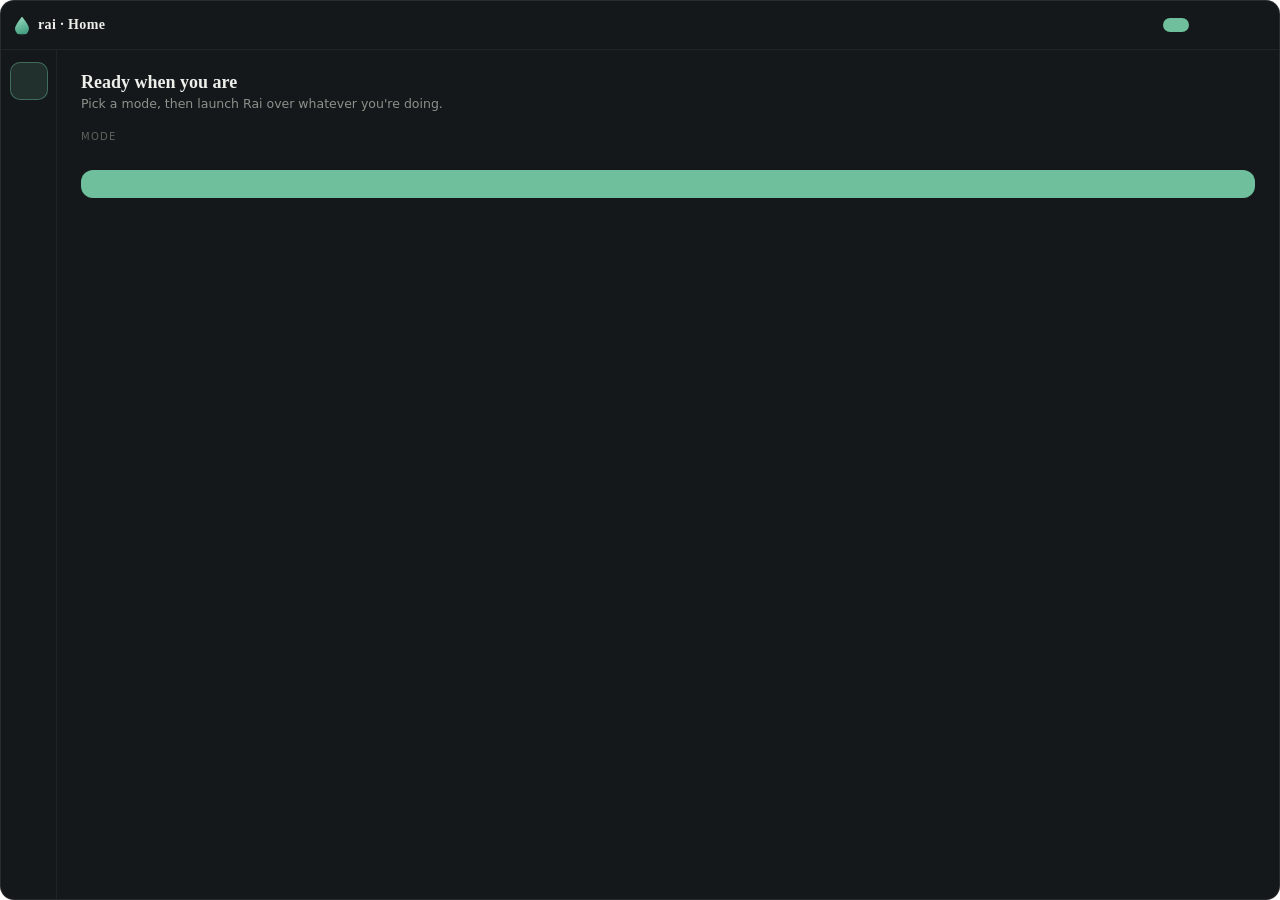
<file: ui/home.html>
<!DOCTYPE html>
<html lang="en">
<head>
<meta charset="UTF-8" />
<meta name="viewport" content="width=device-width, initial-scale=1.0" />
<title>Rai — Home</title>
<link rel="stylesheet" href="styles.css" />
</head>
<body>
  <div class="home-app">
    <div class="titlebar" data-tauri-drag-region>
      <span class="drop"></span><span class="wm">rai · Home</span>
      <button class="launch-mini" id="launchMini"></button>
      <div class="winctl">
        <button id="minBtn" title="Minimize"></button>
        <button class="close" id="closeBtn" title="Close (assistant keeps running)"></button>
      </div>
    </div>

    <div class="home-inner">
      <div class="rail">
        <button class="active" data-view="modes" id="rModes" title="Modes"></button>
        <button data-view="history" id="rHistory" title="History"></button>
        <button data-view="settings" id="rSettings" title="Settings"></button>
        <span class="sp"></span>
        <button class="quit" id="rQuit" title="Quit Rai"></button>
      </div>

      <div class="main">
        <!-- MODES -->
        <div class="view active" data-panel="modes">
          <div class="h1">Ready when you are</div>
          <div class="sub">Pick a mode, then launch Rai over whatever you're doing.</div>
          <div class="seclabel">Mode</div>
          <div class="modegrid" id="modegrid"></div>
          <button class="launch" id="launchBig"></button>
        </div>

        <!-- HISTORY -->
        <div class="view" data-panel="history">
          <div class="h1">History</div>
          <div class="sub">Saved locally on your device.</div>
          <div id="histList"></div>
          <div class="hint" id="histEmpty" style="display:none">Nothing yet. Your questions and answers show up here.</div>
        </div>

        <!-- SETTINGS -->
        <div class="view" data-panel="settings">
          <div class="h1">Settings</div>
          <div class="sub">Everything lives here. The assistant just runs what you set.</div>

          <div class="seclabel">Your models · bring your own key</div>
          <div class="prov" data-prov="claude">
            <div class="ptop"><div class="plogo claude">A</div><div><div class="pname">Claude</div><div class="psub">Anthropic API · vision</div></div><button class="choose">Set active</button></div>
            <label>API key</label><div class="in"><input type="password" data-k="claude.api_key" placeholder="sk-ant-..." /><button class="rev">show</button></div>
            <label>Model</label><div class="in"><input data-k="claude.model" list="cm" placeholder="claude-sonnet-4-6" /></div>
            <datalist id="cm"><option>claude-sonnet-4-6</option><option>claude-opus-4-8</option><option>claude-haiku-4-5</option></datalist>
          </div>
          <div class="prov" data-prov="openai">
            <div class="ptop"><div class="plogo openai">O</div><div><div class="pname">OpenAI</div><div class="psub">OpenAI API · vision</div></div><button class="choose">Set active</button></div>
            <label>API key</label><div class="in"><input type="password" data-k="openai.api_key" placeholder="sk-..." /><button class="rev">show</button></div>
            <label>Model</label><div class="in"><input data-k="openai.model" list="om" placeholder="gpt-4o" /></div>
            <datalist id="om"><option>gpt-4o</option><option>gpt-4o-mini</option><option>gpt-5</option></datalist>
          </div>
          <div class="prov" data-prov="foundry">
            <div class="ptop"><div class="plogo foundry">MF</div><div><div class="pname">Microsoft Foundry</div><div class="psub">Azure · /openai/v1</div></div><button class="choose">Set active</button></div>
            <label>Endpoint</label><div class="in"><input data-k="foundry.endpoint" placeholder="https://your-resource.openai.azure.com" /></div>
            <label>Deployment</label><div class="in"><input data-k="foundry.deployment" placeholder="gpt-4o" /></div>
            <label>API key</label><div class="in"><input type="password" data-k="foundry.api_key" placeholder="azure key" /><button class="rev">show</button></div>
          </div>

          <div class="seclabel">Mode prompt</div>
          <label class="hint">Custom mode prompt</label>
          <div class="in"><textarea data-k="custom_prompt" rows="2" placeholder="You are Rai, my personal..."></textarea></div>

          <div class="seclabel">Behaviour</div>
          <div class="togrow"><span class="tx"><span class="tt">Invisible on screen share</span><span class="td">Assistant hidden from Zoom, Teams, OBS on launch.</span></span><span class="sw" id="swInvisible"></span></div>
          <div class="togrow"><span class="tx"><span class="tt">Launch on startup</span><span class="td">Start Rai when Windows boots.</span></span><span class="sw" id="swStartup"></span></div>
          <div class="togrow"><span class="tx"><span class="tt">See screen on every question</span><span class="td">Attach a screenshot to each ask.</span></span><span class="sw" id="swScreen"></span></div>

          <div class="seclabel">Voice</div>
          <div class="hint">Voice is free and offline. Rai transcribes your speech on-device with Vosk. No key, no cost. The small English model loads once when the assistant starts, then stays ready.</div>

          <div class="seclabel">Assistant size &amp; opacity</div>
          <div class="togrow"><span class="tx"><span class="tt">Panel opacity</span></span><input type="range" class="range" id="opacity" min="60" max="100" value="92" /></div>
          <div class="sizerow">
            <div class="in mini-in"><input type="number" id="wIn" min="380" placeholder="480" /></div>
            <span class="x">x</span>
            <div class="in mini-in"><input type="number" id="hIn" min="120" placeholder="300" /></div>
            <button class="ghost" id="applySize">Apply size</button>
          </div>

          <div class="seclabel">Updates</div>
          <div class="togrow"><span class="tx"><span class="tt">Auto-update</span><span class="td" id="updMsg">Rai checks GitHub on launch. Check manually here.</span></span><button class="ghost" id="updBtn">Check now</button></div>

          <div class="seclabel">App</div>
          <div class="togrow"><span class="tx"><span class="tt">Quit Rai completely</span><span class="td">Closes the assistant and Home.</span></span><button class="quit-btn" id="quitBtn">Quit</button></div>

          <div class="save-fab"><button class="btn" id="saveBtn">Save settings</button></div>
        </div>
      </div>
    </div>
  </div>
  <script src="shared.js"></script>
  <script src="home.js"></script>
</body>
</html>
</file>
<file: ui/styles.css>
:root{
  --alpha:0.92;
  --ink:#0A0D0E; --ink-2:#14181B; --ink-3:#0E1315; --glass:rgba(17,21,24,.86);
  --hi:rgba(255,255,255,.05);
  --line:rgba(255,255,255,.09); --line-soft:rgba(255,255,255,.05);
  --text:#ECEFEA; --muted:#8B928A; --muted-2:#5D645D;
  --jade:#6FBF9C; --jade-2:#9be0c4; --jade-dim:rgba(111,191,156,.14); --jade-line:rgba(111,191,156,.42);
  --live:#E8836F; --live-dim:rgba(232,131,111,.16); --live-line:rgba(232,131,111,.45);
  font-family:'Segoe UI',Inter,system-ui,sans-serif;
}
*{box-sizing:border-box;margin:0;padding:0}
html,body{background:transparent;height:100%;overflow:hidden;color:var(--text);-webkit-font-smoothing:antialiased}
button,textarea,input,select{font-family:inherit}
svg{stroke-linecap:round;stroke-linejoin:round}
.drop{width:14px;height:17px;flex:none;position:relative;display:inline-block}
.drop::before{content:"";position:absolute;inset:0;background:linear-gradient(160deg,var(--jade-2),#3a9678);
  clip-path:path('M7 0 C7 0 14 8.6 14 12 A7 7 0 1 1 0 12 C0 8.6 7 0 7 0 Z');box-shadow:0 0 7px rgba(111,191,156,.5)}
.wm{font-family:'Space Grotesk','Segoe UI';font-weight:600;letter-spacing:.4px}

/* ============ ASSISTANT (floating command bar) ============ */
.assistant-app{height:100vh;display:flex;flex-direction:column;background:rgba(17,21,24,var(--alpha));
  border:1px solid var(--line);border-radius:14px;overflow:hidden;backdrop-filter:blur(20px) saturate(120%)}
.abar{display:flex;align-items:center;gap:8px;padding:9px 10px;user-select:none}
.abar .wm{font-size:14px}
.listen{display:flex;align-items:center;gap:6px;font-size:11px;color:var(--muted);border:1px solid var(--line);background:transparent;border-radius:999px;padding:4px 9px;cursor:pointer}
.listen:hover{color:var(--text);border-color:var(--jade-line)}
.listen.on{color:var(--jade);border-color:var(--jade-line);background:var(--jade-dim)}
.wave{display:inline-flex;align-items:center;gap:2px}
.wave i{width:2px;border-radius:2px;background:currentColor;animation:eq 1s ease-in-out infinite}
.wave i:nth-child(1){height:5px}.wave i:nth-child(2){height:10px;animation-delay:.15s}.wave i:nth-child(3){height:7px;animation-delay:.3s}.wave i:nth-child(4){height:11px;animation-delay:.1s}
@keyframes eq{0%,100%{transform:scaleY(.5)}50%{transform:scaleY(1)}}
.abar .actions{margin-left:auto;display:flex;gap:2px;position:relative}
.ic{width:28px;height:28px;border-radius:8px;border:1px solid transparent;color:var(--muted);background:transparent;display:grid;place-items:center;cursor:pointer;transition:.15s}
.ic:hover{color:var(--text);background:var(--hi);border-color:var(--line-soft)}
.ic.on{color:var(--jade);background:var(--jade-dim);border-color:var(--jade-line)}
.ic svg{width:16px;height:16px}
.abody{flex:1;overflow:auto;padding:0 12px}
.abody.empty{display:flex;align-items:center}
.hintrow{font-size:11.5px;color:var(--muted);line-height:1.6}
.hintrow b{color:var(--text)}
.thread{display:flex;flex-direction:column;gap:11px;padding:10px 0}
.q{align-self:flex-end;max-width:88%;background:var(--jade-dim);border:1px solid var(--jade-line);font-size:12.5px;line-height:1.5;padding:8px 11px;border-radius:12px 12px 4px 12px;white-space:pre-wrap}
.q .tag{display:block;font-size:9.5px;color:var(--jade);margin-bottom:2px}
.a{max-width:96%;font-size:12.5px;line-height:1.6;color:#DCE2DB;white-space:pre-wrap}
.a .who{display:flex;align-items:center;gap:6px;margin-bottom:4px;color:var(--muted);font-size:10.5px}
.a.err{color:#E8A79A}
.dots{display:inline-flex;gap:4px;align-items:center}
.dots i{width:5px;height:5px;border-radius:50%;background:var(--jade);animation:blink 1.2s infinite}
.dots i:nth-child(2){animation-delay:.2s}.dots i:nth-child(3){animation-delay:.4s}
@keyframes blink{0%,100%{opacity:.25}50%{opacity:1}}
.aask{display:flex;align-items:center;gap:7px;padding:8px 10px;border-top:1px solid var(--line-soft)}
.micbtn{width:30px;height:30px;flex:none;border-radius:8px;border:1px solid var(--line);color:var(--muted);background:transparent;display:grid;place-items:center;cursor:pointer}
.micbtn:hover{color:var(--text);border-color:var(--jade-line)}
.micbtn.ready{color:var(--jade);border-color:var(--jade-line);background:var(--jade-dim)}
.micbtn.rec{color:var(--live);border-color:var(--live-line);background:var(--live-dim);animation:blink 1.1s infinite}
.micbtn svg{width:15px;height:15px}
.aask input{flex:1;background:transparent;border:0;outline:0;color:var(--text);font-size:13px}
.aask input::placeholder{color:var(--muted-2)}
.aask .send{width:30px;height:30px;flex:none;border-radius:8px;border:0;background:var(--jade);color:#06120D;display:grid;place-items:center;cursor:pointer}
.aask .send svg{width:15px;height:15px}
.ahints{display:flex;gap:9px;padding:0 12px 9px;font-size:10.5px;color:var(--muted-2);flex-wrap:wrap;align-items:center}
.ahints .kbd{font-family:'Space Grotesk','Segoe UI';color:var(--muted);border:1px solid var(--line);border-radius:5px;padding:2px 6px}
.ahints .vr{color:var(--jade)}
/* more-menu popover */
.menu{position:absolute;right:0;top:34px;background:var(--ink-2);border:1px solid var(--line);border-radius:10px;padding:5px;min-width:150px;box-shadow:0 16px 34px -12px rgba(0,0,0,.6);display:none;z-index:20}
.menu.show{display:block}
.menu button{display:flex;align-items:center;gap:9px;width:100%;text-align:left;background:transparent;border:0;color:var(--text);font-size:12.5px;padding:8px 9px;border-radius:7px;cursor:pointer}
.menu button:hover{background:var(--hi)}
.menu button.danger{color:var(--live)}
.menu button svg{width:15px;height:15px}
.menu .sep{height:1px;background:var(--line-soft);margin:4px 0}

/* ============ HOME (dashboard window) ============ */
.home-app{height:100vh;display:flex;flex-direction:column;background:rgba(16,20,23,.98);border:1px solid var(--line);border-radius:14px;overflow:hidden}
.titlebar{display:flex;align-items:center;gap:9px;padding:11px 14px;border-bottom:1px solid var(--line-soft);user-select:none}
.titlebar .wm{font-size:14px}
.titlebar .launch-mini{margin-left:auto;display:flex;align-items:center;gap:7px;background:var(--jade);color:#06120D;font-weight:600;font-size:12.5px;border:0;border-radius:9px;padding:7px 13px;cursor:pointer}
.titlebar .launch-mini svg{width:15px;height:15px;stroke:#06120D}
.winctl{display:flex;gap:5px;margin-left:10px}
.winctl button{width:26px;height:26px;border-radius:7px;border:1px solid transparent;color:var(--muted);background:transparent;display:grid;place-items:center;cursor:pointer}
.winctl button:hover{color:var(--text);background:var(--hi)}
.winctl button.close:hover{color:var(--live);background:var(--live-dim)}
.winctl svg{width:14px;height:14px}
.home-inner{flex:1;display:flex;overflow:hidden}
.rail{width:56px;border-right:1px solid var(--line-soft);display:flex;flex-direction:column;align-items:center;gap:5px;padding:12px 0}
.rail button{width:38px;height:38px;border-radius:10px;border:1px solid transparent;color:var(--muted);background:transparent;display:grid;place-items:center;cursor:pointer}
.rail button:hover{color:var(--text);background:var(--hi)}
.rail button.active{color:var(--jade);background:var(--jade-dim);border-color:var(--jade-line)}
.rail button svg{width:19px;height:19px}
.rail .sp{flex:1}
.rail .quit:hover{color:var(--live);background:var(--live-dim)}
.main{flex:1;overflow:auto;padding:22px 24px}
.view{display:none}.view.active{display:block}
.h1{font-family:'Space Grotesk','Segoe UI';font-size:18px;font-weight:600;margin-bottom:3px}
.sub{color:var(--muted);font-size:12.5px;margin-bottom:18px}
.seclabel{font-size:10px;letter-spacing:.13em;text-transform:uppercase;color:var(--muted-2);margin:20px 0 10px}
.prov{border:1px solid var(--line);border-radius:12px;padding:12px;margin-bottom:9px}
.ptop{display:flex;align-items:center;gap:10px}
.plogo{width:28px;height:28px;border-radius:7px;display:grid;place-items:center;font-family:'Space Grotesk','Segoe UI';font-weight:700;font-size:11px;flex:none}
.plogo.claude{background:#3B2A22;color:#E4A07C;border:1px solid #5a3e30}
.plogo.openai{background:#12211C;color:#7FD9B0;border:1px solid #23453a}
.plogo.foundry{background:#152238;color:#7FA9E6;border:1px solid #274168}
.pname{font-weight:600;font-size:12.5px}.psub{font-size:11px;color:var(--muted)}
.choose{margin-left:auto;font-size:11px;color:var(--muted);border:1px solid var(--line);background:transparent;padding:5px 11px;border-radius:999px;cursor:pointer}
.prov.active{border-color:var(--jade-line);background:var(--jade-dim)}
.prov.active .choose{background:var(--jade);color:#06120D;border-color:var(--jade);font-weight:600}
.prov label{display:block;font-size:11px;color:var(--muted);margin:9px 0 4px}
.in{display:flex;align-items:center;gap:6px;background:var(--ink-3);border:1px solid var(--line);border-radius:9px;padding:0 4px 0 10px}
.in:focus-within{border-color:var(--jade-line)}
.in input,.in textarea,.in select{flex:1;background:transparent;border:0;outline:0;color:var(--text);font-size:12.5px;padding:9px 0;font-family:inherit;resize:none}
.in .rev{font-size:11px;color:var(--muted);background:transparent;border:0;cursor:pointer;padding:6px}
.grid2{display:grid;grid-template-columns:1fr 1fr;gap:9px}
.togrow{display:flex;align-items:center;gap:12px;padding:12px 2px;border-bottom:1px solid var(--line-soft)}
.togrow span.tx{display:flex;flex-direction:column;gap:2px}
.togrow .tt{font-size:12.5px}.togrow .td{font-size:11px;color:var(--muted)}
.sw{margin-left:auto;width:38px;height:22px;border-radius:999px;background:rgba(255,255,255,.12);border:1px solid var(--line);position:relative;flex:none;cursor:pointer}
.sw.on{background:var(--jade)}
.sw::after{content:"";position:absolute;top:2px;left:2px;width:16px;height:16px;border-radius:50%;background:#cfd4cd;transition:.15s}
.sw.on::after{left:18px;background:#06120D}
.sw.locked{opacity:.6;cursor:default}
.range{margin-left:auto;width:150px;accent-color:var(--jade)}
.sizerow{display:flex;align-items:center;gap:8px;margin:6px 0 2px}
.mini-in{width:92px}.mini-in input{text-align:center}.sizerow .x{color:var(--muted)}
.modegrid{display:grid;grid-template-columns:repeat(4,1fr);gap:9px}
@media(max-width:720px){.modegrid{grid-template-columns:repeat(3,1fr)}}
.modebtn{display:flex;flex-direction:column;align-items:center;gap:7px;padding:14px 6px;border:1px solid var(--line);border-radius:12px;background:rgba(255,255,255,.02);cursor:pointer;color:var(--muted);transition:.15s}
.modebtn:hover{color:var(--text);border-color:var(--jade-line)}
.modebtn.active{color:var(--jade);border-color:var(--jade-line);background:var(--jade-dim)}
.modebtn svg{width:20px;height:20px}
.modebtn .lbl{font-size:11px;font-weight:500}
.launch{width:100%;display:flex;align-items:center;justify-content:center;gap:10px;background:var(--jade);color:#06120D;font-weight:700;font-size:15px;border:0;border-radius:12px;padding:14px;cursor:pointer;margin-top:18px}
.launch:hover{filter:brightness(1.07)}
.launch svg{width:18px;height:18px;stroke:#06120D;stroke-width:2}
.hitem{border:1px solid var(--line);border-radius:11px;padding:12px;margin-bottom:9px;cursor:pointer}
.hitem:hover{border-color:var(--jade-line)}
.hitem .hq{font-size:12.5px;font-weight:500;margin-bottom:3px}
.hitem .ha{font-size:11.5px;color:var(--muted);line-height:1.4;max-height:32px;overflow:hidden}
.hitem .hm{font-size:10px;color:var(--muted-2);margin-top:6px}
.hint{font-size:11.5px;color:var(--muted-2);line-height:1.5;margin-top:6px}
.hint code{background:rgba(255,255,255,.05);border:1px solid var(--line-soft);border-radius:5px;padding:1px 5px}
.btn{border:0;border-radius:9px;padding:9px 15px;font-size:12.5px;font-weight:600;background:var(--jade);color:#06120D;cursor:pointer}
.ghost{background:transparent;color:var(--muted);border:1px solid var(--line);border-radius:9px;padding:8px 13px;font-size:12.5px;cursor:pointer}
.ghost:hover{color:var(--text);border-color:var(--jade-line)}
.quit-btn{background:var(--live-dim);color:var(--live);border:1px solid var(--live-line);border-radius:9px;padding:10px 15px;font-size:12.5px;font-weight:600;cursor:pointer}
.save-fab{position:sticky;bottom:0;background:linear-gradient(0deg,var(--ink-2),transparent);padding-top:14px;margin-top:16px;display:flex}
.save-fab .btn{margin-left:auto}
::-webkit-scrollbar{width:8px}::-webkit-scrollbar-thumb{background:rgba(255,255,255,.1);border-radius:8px}
.toast{position:fixed;left:50%;bottom:16px;transform:translateX(-50%) translateY(20px);opacity:0;background:var(--ink-2);border:1px solid var(--jade-line);color:var(--text);font-size:12.5px;padding:10px 16px;border-radius:11px;z-index:80;transition:.3s;pointer-events:none}
.toast.show{opacity:1;transform:translateX(-50%) translateY(0)}
.ahints .vr.err{color:var(--live)}
</file>
